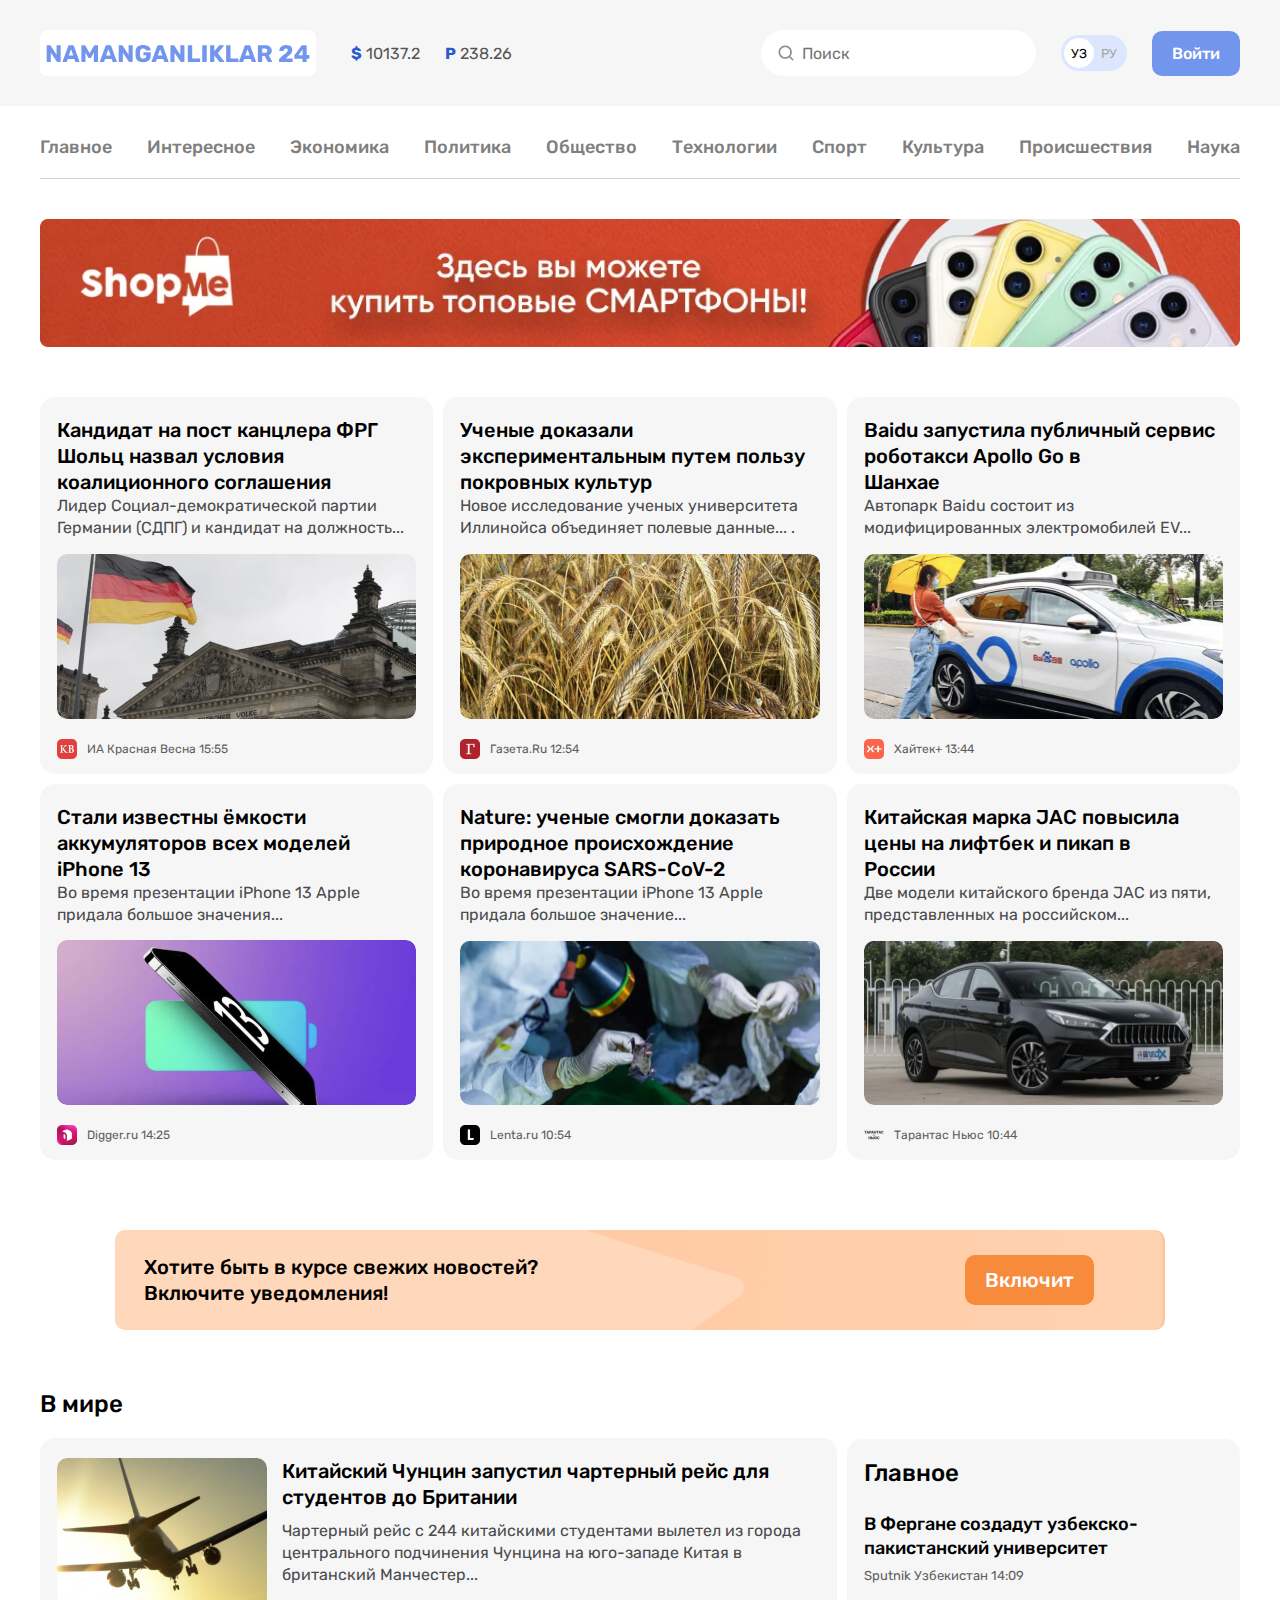
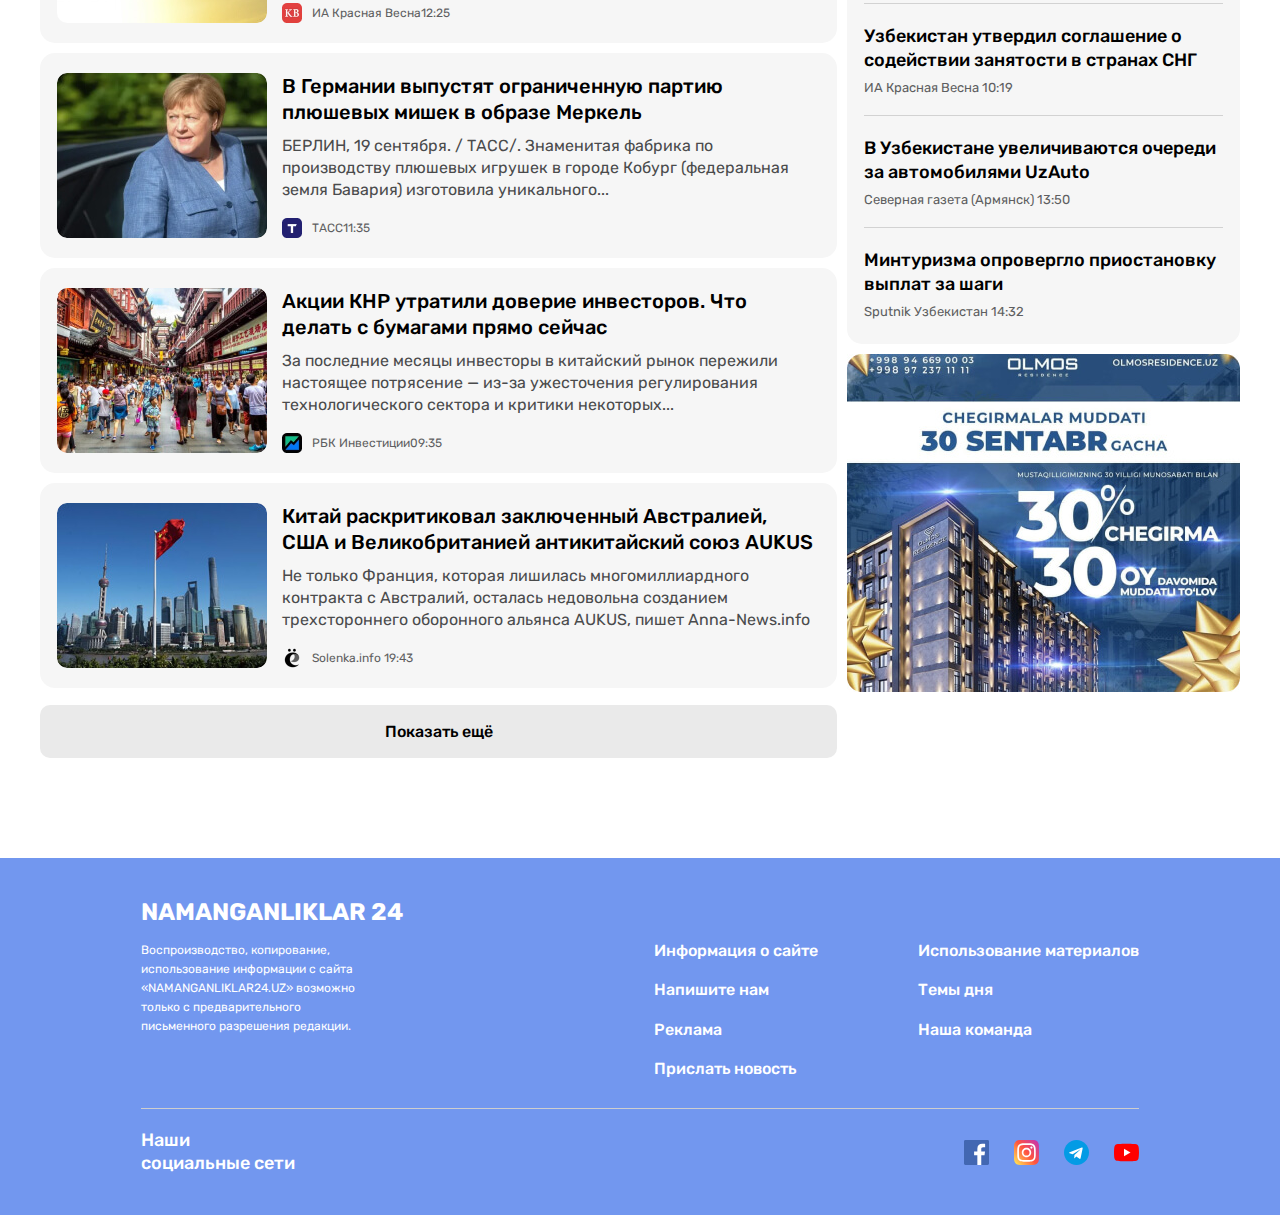
<file: index.html>
<!DOCTYPE html>
<html lang="ru">

<head>
  <meta charset="UTF-8">
  <meta http-equiv="X-UA-Compatible" content="IE=edge">
  <meta name="viewport" content="width=device-width, initial-scale=1.0">
  <title>N24</title>

  <!-- STYLES -->
  <link rel="stylesheet" href="css/normalize.css">
  <link rel="stylesheet" href="css/style.css">
</head>

<body>

  <!-- SITE-HEADER -->
  <header class="header">
    <div class="header__container container">
      <!-- SITE-LOGO -->
      <a class="header__logo logo" href="#">
        <img class="logo__img" src="img/header-logo.svg" alt="site logo" width="264" height="28">
      </a>

      <!-- CURRENT EXCHANGE RATE -->
      <div class="header__exchange exchange">
        <span class="exchange__dollor exchange__value"><b class="exchange__value-icon">$</b> 10137.2</span>
        <span class="exchange__rubl exchange__value"><b class="exchange__value-icon">P</b> 238.26</span>
      </div>

      <!-- SITE-SEARCH -->
      <div class="header__search">
        <input class="header__search-input" type="search" placeholder="Поиск" aria-label="site search">
      </div>

      <!-- SITE-LANGUAGE-TOGLER -->
      <div class="language-togler">
        <div class="language-togler__value language-togler__uz">УЗ</div>
        <div class="language-togler__value language-togler__ru">РУ</div>
      </div>

      <!-- SITE-LOGIN -->
      <a class="button" href="contact.html">Войти</a>
    </div>
  </header>

  <main class="main-content">
    <!-- SITENAV -->
    <div class="sitenav-container container">
      <nav class="sitenav">
        <ul class="sitenav__list">
          <li class="sitenav__item"><a href="list.html" class="sitenav__link">Главное</a></li>
          <li class="sitenav__item"><a href="list.html" class="sitenav__link">Интересное</a></li>
          <li class="sitenav__item"><a href="list.html" class="sitenav__link">Экономика</a></li>
          <li class="sitenav__item"><a href="list.html" class="sitenav__link">Политика</a></li>
          <li class="sitenav__item"><a href="list.html" class="sitenav__link">Общество</a></li>
          <li class="sitenav__item"><a href="list.html" class="sitenav__link">Технологии</a></li>
          <li class="sitenav__item"><a href="list.html" class="sitenav__link">Спорт</a></li>
          <li class="sitenav__item"><a href="list.html" class="sitenav__link">Культура</a></li>
          <li class="sitenav__item"><a href="list.html" class="sitenav__link">Происшествия</a></li>
          <li class="sitenav__item"><a href="#" class="sitenav__link">Наука</a></li>
        </ul>
      </nav>
    </div>

    <!-- ADVERTISING -->
    <div class="advertising-container container">
      <a class="advertising__link" href="https://uzum.uz" target="_blank">
        <img class="advertising__img" src="img/advertising-img.jpg" alt="reklama banneri" width="1200" height="128"
          srcset="img/advertising-img.jpg 1x, img/advertising-img@2x.jpg 2x">
      </a>
    </div>

    <!-- LOCAL-NEWS -->
    <div class="local-news">
      <div class="local-news__container container">
        <ul class="local-news__list">
          <li class="local-news__item">
            <a class="local-news__heading" href="#">Кандидат на пост канцлера ФРГ Шольц назвал условия коалиционного
              соглашения</a>
            <p class="local-news__text">Лидер Социал-демократической партии Германии (СДПГ) и кандидат на должность...
            </p>
            <img class="local-news__img" src="img/krasnaya-vesna.jpg" alt="Krasnaya vesna" width="360" height="165"
              srcset="img/krasnaya-vesna.jpg 1x, img/krasnaya-vesna@2x.jpg 2x">
            <footer class="local-news__footer">
              <img class="local-news__footer-img" src="img/krasnaya-vesna-icon.png" alt="" width="20" height="20"
                srcset="img/krasnaya-vesna-icon.png 1x, img/krasnaya-vesna-icon@2x.png 2x">
              <span class="local-news__footer-text">ИА Красная Весна <time
                  datetime="2023-10-9 15:15">15:55</time></span>
            </footer>
          </li>
          <li class="local-news__item">
            <a class="local-news__heading" href="#">Ученые доказали экспериментальным путем пользу покровных культур</a>
            <p class="local-news__text">Новое исследование ученых университета Иллинойса объединяет полевые данные... .
            </p>
            <img class="local-news__img" src="img/gazeta-ru.jpg" alt="gazeta ru" width="360" height="165"
              srcset="img/gazeta-ru.jpg 1x, img/gazeta-ru@2x.jpg 2x">
            <footer class="local-news__footer">
              <img class="local-news__footer-img" src="img/gazeta-ru-icon.png" alt="" width="20" height="20"
                srcset="img/gazeta-ru-icon.png 1x, img/gazeta-ru-icon@2x.png 2x">
              <span class="local-news__footer-text">Газета.Ru <time datetime="2023-10-9 12:54">12:54</time></span>
            </footer>
          </li>
          <li class="local-news__item">
            <a class="local-news__heading" href="#">Baidu запустила публичный сервис роботакси Apollo Go в <br>
              Шанхае</a>
            <p class="local-news__text">Автопарк Baidu состоит из модифицированных электромобилей EV... </p>
            <img class="local-news__img" src="img/xaytek.jpg" alt="Xaytek" width="360" height="165"
              srcset="img/xaytek.jpg 1x, img/xaytek@2x.jpg 2x">
            <footer class="local-news__footer">
              <img class="local-news__footer-img" src="img/xaytek-icon.png" alt="" width="20" height="20"
                srcset="img/xaytek-icon.png 1x, img/xaytek-icon@2x.png 2x">
              <span class="local-news__footer-text">Хайтек+ <time datetime="2023-10-9 13:44">13:44</time></span>
            </footer>
          </li>
          <li class="local-news__item">
            <a class="local-news__heading" href="#">Стали известны ёмкости аккумуляторов всех моделей iPhone 13</a>
            <p class="local-news__text">Во время презентации iPhone 13 Apple придала большое значения...</p>
            <img class="local-news__img" src="img/digger.jpg" alt="Digger" width="360" height="165"
              srcset="img/digger.jpg 1x, img/digger@2x.jpg 2x">
            <footer class="local-news__footer">
              <img class="local-news__footer-img" src="img/digger-icon.png" alt="" width="20" height="20"
                srcset="img/digger-icon.png 1x, img/digger-icon@2x.png 2x">
              <span class="local-news__footer-text">Digger.ru <time datetime="2023-10-9 14:25">14:25</time></span>
            </footer>
          </li>
          <li class="local-news__item">
            <a class="local-news__heading" href="#">Nature: ученые смогли доказать природное происхождение коронавируса
              SARS-CoV-2</a>
            <p class="local-news__text">Во время презентации iPhone 13 Apple придала большое значение...</p>
            <img class="local-news__img" src="img/lenta.jpg" alt="Lenta" width="360" height="165"
              srcset="img/lenta.jpg 1x, img/lenta@2x.jpg 2x">
            <footer class="local-news__footer">
              <img class="local-news__footer-img" src="img/lenta-icon.png" alt="" width="20" height="20"
                srcset="img/lenta-icon.png 1x, img/lenta-icon@2x.png 2x">
              <span class="local-news__footer-text">Lenta.ru <time datetime="2023-10-9 10:54">10:54</time></span>
            </footer>
          </li>
          <li class="local-news__item">
            <a class="local-news__heading" href="#">Китайская марка JAC повысила цены на лифтбек и пикап в <br>
              России</a>
            <p class="local-news__text">Две модели китайского бренда JAC из пяти, представленных на российском...</p>
            <img class="local-news__img" src="img/tarantas-news.jpg" alt="Tarantas news" width="360" height="165"
              srcset="img/tarantas-news.jpg 1x, img/tarantas-news@2x.jpg 2x">
            <footer class="local-news__footer">
              <img class="local-news__footer-img" src="img/tarantas-news-icon.png" alt="" width="20" height="20"
                srcset="img/tarantas-news-icon.png 1x, img/tarantas-news-icon@2x.png 2x">
              <span class="local-news__footer-text">Тарантас Ньюс <time datetime="2023-10-9  10:44">10:44</time></span>
            </footer>
          </li>
        </ul>
      </div>
    </div>

    <!-- NOTIFICATION -->
    <section class="notifocation">
      <div class="notification__inner">
        <h2 class="notification__heading">Хотите быть в курсе свежих новостей? Включите уведомления!
        </h2>
        <button class="button button--orange js-modal-open" href="#">Включит</button>
      </div>
    </section>

    <!-- GLOBAL-NEWS -->
    <section class="global-news">
      <div class="global-news__container container">
        <div class="global-news-left">
          <h2 class="global-news__heading">В мире</h2>
          <div class="main-news">
            <ul class="main-news__list">
              <li class="main-news__item">
                <img class="main-news__item-img" src="img/airplane.jpg" alt="airplane" width="210" height="165"
                  srcset="img/airplane.jpg 1x, img/airplane@2x.jpg 2x">
                <div class="main-news__item-inner">
                  <h3 class="main-news__heading">Китайский Чунцин запустил чартерный рейс для студентов до Британии</h3>
                  <p class="main-news__text">Чартерный рейс с 244 китайскими студентами вылетел из города центрального
                    подчинения Чунцина на юго-западе Китая в британский Манчестер...</p>
                  <footer class="main-news__item-footer">
                    <img class="main-news__footer-img" src="img/krasnaya-vesna-icon.png" alt="" width="20" height="20"
                      srcset="img/krasnaya-vesna-icon.png 1x, img/krasnaya-vesna-icon@2x.png 2x">
                    <span class="main-news__footer-text">ИА Красная Весна<time
                        datetime="2023-10-9 12:25">12:25</time></span>
                  </footer>
                </div>
              </li>
              <li class="main-news__item">
                <img class="main-news__item-img" src="img/woman.jpg" alt="woman" width="210" height="165"
                  srcset="img/woman.jpg 1x, img/woman@2x.jpg 2x">
                <div class="main-news__item-inner">
                  <h3 class="main-news__heading">В Германии выпустят ограниченную партию плюшевых мишек в образе Меркель
                  </h3>
                  <p class="main-news__text">БЕРЛИН, 19 сентября. / ТАСС/. Знаменитая фабрика по производству плюшевых
                    игрушек в городе Кобург (федеральная земля Бавария) изготовила уникального...</p>
                  <footer class="main-news__item-footer">
                    <img class="main-news__footer-img" src="img/woman-icon.png" alt="" width="20" height="20"
                      srcset="img/woman-icon.png 1x, img/woman-icon@2x.png 2x">
                    <span class="main-news__footer-text">ТАСС<time datetime="2023-10-9 11:35">11:35</time></span>
                  </footer>
                </div>
              </li>
              <li class="main-news__item">
                <img class="main-news__item-img" src="img/people.jpg" alt="people" width="210" height="165"
                  srcset="img/people.jpg 1x, img/people@2x.jpg 2x">
                <div class="main-news__item-inner">
                  <h3 class="main-news__heading">Акции КНР утратили доверие инвесторов. Что делать с бумагами прямо
                    сейчас</h3>
                  <p class="main-news__text">За последние месяцы инвесторы в китайский рынок пережили настоящее
                    потрясение — из-за ужесточения регулирования технологического сектора и критики некоторых...</p>
                  <footer class="main-news__item-footer">
                    <img class="main-news__footer-img" src="img/people-icon.png" alt="" width="20" height="20"
                      srcset="img/people-icon.png 1x, img/people-icon@2x.png 2x">
                    <span class="main-news__footer-text">РБК Инвестиции<time
                        datetime="2023-10-9 09:35">09:35</time></span>
                  </footer>
                </div>
              </li>
              <li class="main-news__item">
                <img class="main-news__item-img" src="img/flag.jpg" alt="flag" width="210" height="165"
                  srcset="img/flag.jpg 1x, img/flag@2x.jpg 2x">
                <div class="main-news__item-inner">
                  <h3 class="main-news__heading">Китай раскритиковал заключенный Австралией, США и Великобританией
                    антикитайский союз AUKUS</h3>
                  <p class="main-news__text">Не только Франция, которая лишилась многомиллиардного контракта с
                    Австралий, осталась недовольна созданием трехстороннего оборонного альянса AUKUS, пишет
                    Anna-News.info</p>
                  <footer class="main-news__item-footer">
                    <img class="main-news__footer-img" src="img/flag-icon.png" alt="" width="20" height="20"
                      srcset="img/flag-icon.png 1x, img/flag-icon@2x.png 2x">
                    <span class="main-news__footer-text">Solenka.info <time
                        datetime="2023-10-9 19:43">19:43</time></span>
                  </footer>
                </div>
              </li>
            </ul>
          </div>
          <button class="global-news__button" type="button">Показать ещё</button>
        </div>

        <div class="global-news__right">
          <div class="country-news">
            <div class="country-news__inner">
              <h3 class="country-news__heading">Главное</h3>
              <ul class="country-news__list">
                <li class="country-news__item">
                  <h4 class="country-news__title">В Фергане создадут узбекско-пакистанский университет</h4>
                  <p class="country-news__description">Sputnik Узбекистан 14:09</p>
                </li>
                <li class="country-news__item">
                  <h4 class="country-news__title">Узбекистан утвердил соглашение о содействии занятости в странах СНГ
                  </h4>
                  <p class="country-news__description">ИА Красная Весна 10:19</p>
                </li>
                <li class="country-news__item">
                  <h4 class="country-news__title">В Узбекистане увеличиваются очереди за автомобилями UzAuto</h4>
                  <p class="country-news__description">Северная газета (Армянск) 13:50</p>
                </li>
                <li class="country-news__item">
                  <h4 class="country-news__title">Минтуризма опровергло приостановку выплат за шаги</h4>
                  <p class="country-news__description">Sputnik Узбекистан 14:32</p>
                </li>
              </ul>
            </div>
            <img class="country-news__img" src="img/country-news-img.jpg" alt="Advertising" width="393" height="338"
              srcset="img/country-news-img.jpg 1x, img/country-news-img@2x.jpg 2x">
          </div>
        </div>
      </div>
    </section>
  </main>

  <!-- SITE-FOOTER -->
  <footer class="footer">
    <div class="footer__container">
      <div class="footer__main">
        <div class="footer__info">
          <a class="footer__logo" href="index.html">NAMANGANLIKLAR 24</a>
          <p class="footer__text">Воспроизводство, копирование, использование информации с сайта «NAMANGANLIKLAR24.UZ»
            возможно только с предварительного письменного разрешения редакции.
          </p>
        </div>
        <ul class="footer__list">
          <li class="footer__item"><a href="index.html" class="footer__list-link">Информация о сайте</a></li>
          <li class="footer__item"><a href="index.html" class="footer__list-link">Напишите нам</a></li>
          <li class="footer__item"><a href="index.html" class="footer__list-link">Реклама</a></li>
          <li class="footer__item"><a href="index.html" class="footer__list-link">Прислать новость</a></li>
        </ul>
        <ul class="footer__list">
          <li class="footer__item"><a href="index.html" class="footer__list-link">Использование материалов</a></li>
          <li class="footer__item"><a href="index.html" class="footer__list-link">Темы дня</a></li>
          <li class="footer__item"><a href="index.html" class="footer__list-link">Наша команда</a></li>
        </ul>
      </div>
      <div class="footer__bottom">
        <h3 class="footer__title">Наши <br> социальные сети</h3>
        <ul class="socials">
          <li class="socials__item"><a href="https://facebook.com" class="socials__link" target="_blank"><img
                class="socials__img" src="img/free-icon-facebook-1384053 1.svg" alt="facebook img" width="25"
                height="25"></a></li>
          <li class="socials__item"><a href="https://instagram.com" class="socials__link" target="_blank"><img
                class="socials__img" src="img/free-icon-instagram-2111463 1.svg" alt="instagram img" width="25"
                height="25"></a></li>
          <li class="socials__item"><a href="https://t.me" class="socials__link" target="_blank"><img
                class="socials__img" src="img/free-icon-telegram-2111646 1.svg" alt="telegram img" width="25"
                height="25"></a></li>
          <li class="socials__item"><a href="https://yotube.com" class="socials__link" target="_blank"><img
                class="socials__img" src="img/free-icon-youtube-1384060 1.svg" alt="youtube img" width="25"
                height="25"></a></li>
        </ul>
      </div>
    </div>
  </footer>


  <!-- MODAL -->
  <div class="modal">
    <div class="modal__inner">
      <h2 class="modal__heading">Хотите быть в курсе свежих новостей?  Включите уведомления!
      </h2>
      <button class="button button--large" type="button">Включит </button>
      <img class="modal__close js-modal-close" src="img/close.svg" alt="close button" width="24" height="24">
    </div>
  </div>

  <script src="js/main.js"></script>
</body>

</html>
</file>
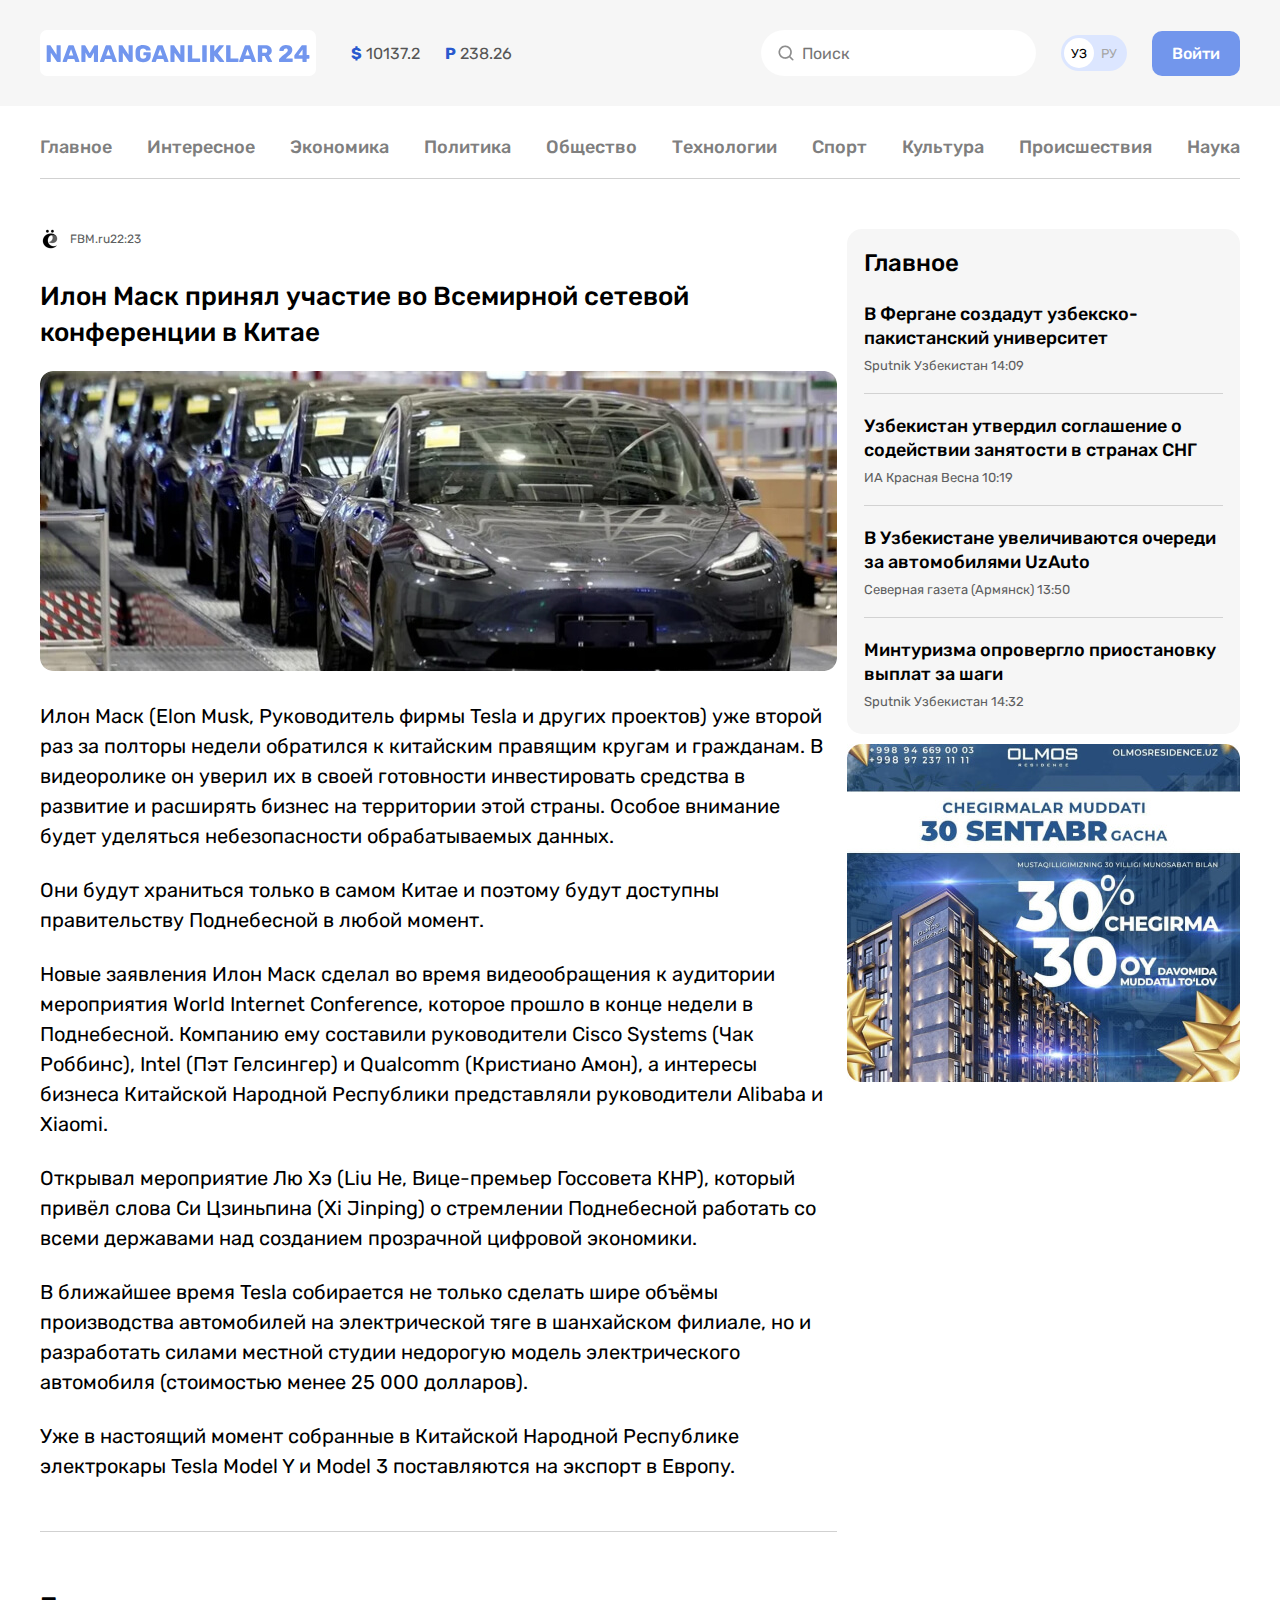
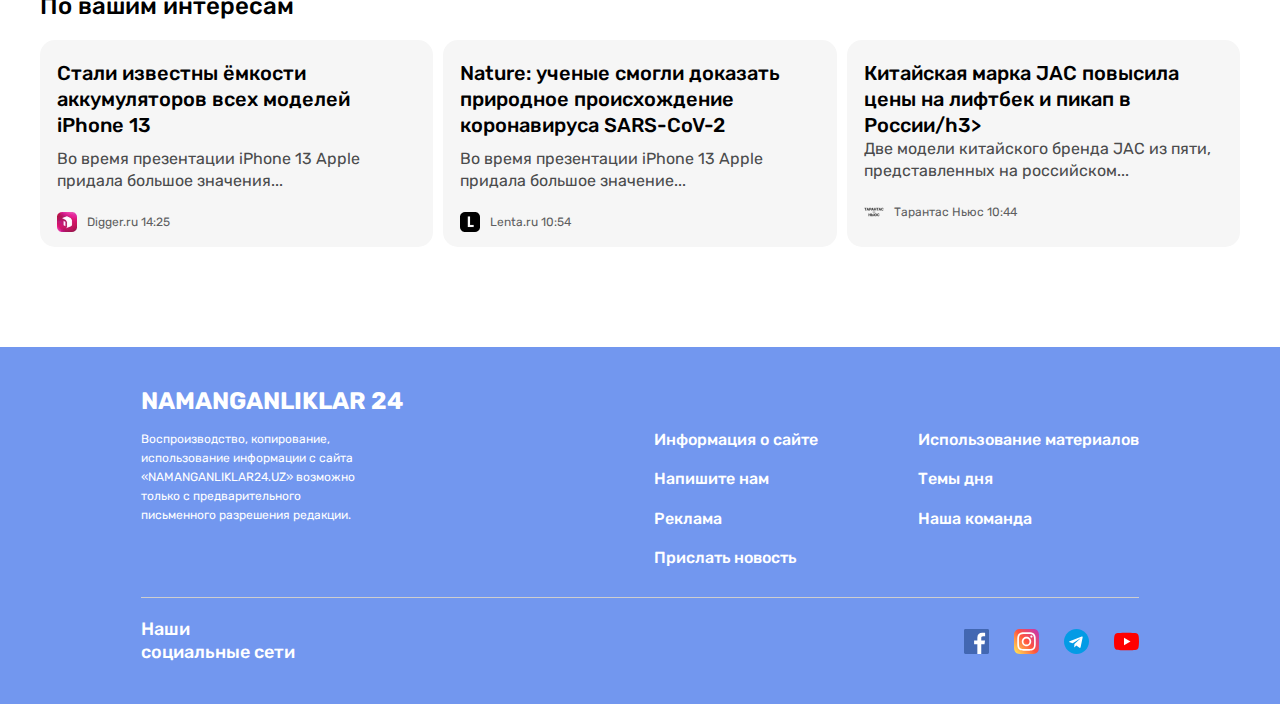
<file: article.html>
<!DOCTYPE html>
<html lang="ru">

<head>
  <meta charset="UTF-8">
  <meta http-equiv="X-UA-Compatible" content="IE=edge">
  <meta name="viewport" content="width=device-width, initial-scale=1.0">
  <title>LIST</title>

  <!-- STYLES -->
  <link rel="stylesheet" href="css/normalize.css">
  <link rel="stylesheet" href="css/style.css">
</head>

<body>

  <!-- SITE-HEADER -->
  <header class="header">
    <div class="header__container container">
      <!-- SITE-LOGO -->
      <a class="header__logo logo" href="index.html">
        <img class="logo__img" src="img/header-logo.svg" alt="site logo" width="264" height="28">
      </a>

      <!-- CURRENT EXCHANGE RATE -->
      <div class="header__exchange exchange">
        <span class="exchange__dollor exchange__value"><b class="exchange__value-icon">$</b> 10137.2</span>
        <span class="exchange__rubl exchange__value"><b class="exchange__value-icon">P</b> 238.26</span>
      </div>

      <!-- SITE-SEARCH -->
      <div class="header__search">
        <input class="header__search-input" type="search" placeholder="Поиск" aria-label="site search">
      </div>

      <!-- SITE-LANGUAGE-TOGLER -->
      <div class="language-togler">
        <div class="language-togler__value language-togler__uz">УЗ</div>
        <div class="language-togler__value language-togler__ru">РУ</div>
      </div>

      <!-- SITE-LOGIN -->
      <a class="button" href="#">Войти</a>
    </div>
  </header>

  <main class="main-content">
    <!-- SITENAV -->
    <div class="sitenav-container container">
      <nav class="sitenav">
        <ul class="sitenav__list">
          <li class="sitenav__item"><a href="#" class="sitenav__link">Главное</a></li>
          <li class="sitenav__item"><a href="#" class="sitenav__link">Интересное</a></li>
          <li class="sitenav__item"><a href="#" class="sitenav__link">Экономика</a></li>
          <li class="sitenav__item"><a href="#" class="sitenav__link">Политика</a></li>
          <li class="sitenav__item"><a href="#" class="sitenav__link">Общество</a></li>
          <li class="sitenav__item"><a href="#" class="sitenav__link">Технологии</a></li>
          <li class="sitenav__item"><a href="#" class="sitenav__link">Спорт</a></li>
          <li class="sitenav__item"><a href="#" class="sitenav__link">Культура</a></li>
          <li class="sitenav__item"><a href="#" class="sitenav__link">Происшествия</a></li>
          <li class="sitenav__item"><a href="#" class="sitenav__link">Наука</a></li>
        </ul>
      </nav>
    </div>

    <!-- NEWS-INNER -->
    <section class="news-inner">
      <div class="news-inner__container container">
        <div class="news-inner__main">
          <footer class="main-news__item-footer news-inner__footer">
            <img class="local-news__footer-img" src="img/flag-icon.png" alt="" width="20" height="20"
              srcset="img/flag-icon.png 1x, img/flag-icon@2x.png 2x">
            <span class="local-news__footer-text">FBM.ru<time datetime="2023-10-9 22:23">22:23</time></span>
          </footer>
          <h2 class="news-inner__heading">Илон Маск принял участие во Всемирной сетевой конференции в Китае</h2>
          <img class="news-inner__img" src="img/cars-in-factory-article-page.jpg" alt="cars in factory" width="797"
            height="300" srcset="img/cars-in-factory-article-page.jpg 1x, img/cars-in-factory-article-page@2x.jpg 2x">
          <p class="news-inner__text">Илон Маск (Elon Musk, Руководитель фирмы Tesla и других проектов) уже второй раз
            за полторы недели обратился к китайским правящим кругам и гражданам. В видеоролике он уверил их в своей
            готовности инвестировать средства в развитие и расширять бизнес на территории этой страны. Особое внимание
            будет уделяться небезопасности обрабатываемых данных. </p>
          <p class="news-inner__text">Они будут храниться только в самом Китае и поэтому будут доступны правительству
            Поднебесной в любой момент.</p>
          <p class="news-inner__text">Новые заявления Илон Маск сделал во время видеообращения к аудитории мероприятия
            World Internet Conference, которое прошло в конце недели в Поднебесной. Компанию ему составили руководители
            Cisco Systems (Чак Роббинс), Intel (Пэт Гелсингер) и Qualcomm (Кристиано Амон), а интересы бизнеса Китайской
            Народной Республики представляли руководители Alibaba и Xiaomi. </p>
          <p class="news-inner__text">Открывал мероприятие Лю Хэ (Liu He, Вице-премьер Госсовета КНР), который привёл
            слова Си Цзиньпина (Xi Jinping) о стремлении Поднебесной работать со всеми державами над созданием
            прозрачной цифровой экономики.</p>
          <p class="news-inner__text">В ближайшее время Tesla собирается не только сделать шире объёмы производства
            автомобилей на электрической тяге в шанхайском филиале, но и разработать силами местной студии недорогую
            модель электрического автомобиля (стоимостью менее 25 000 долларов).</p>
          <p class="news-inner__text"> Уже в настоящий момент собранные в Китайской Народной Республике электрокары
            Tesla Model Y и Model 3 поставляются на экспорт в Европу.</p>
        </div>
        <div class="country-news">
          <div class="country-news__inner">
            <h3 class="country-news__heading">Главное</h3>
            <ul class="country-news__list">
              <li class="country-news__item">
                <h4 class="country-news__title">В Фергане создадут узбекско-пакистанский университет</h4>
                <p class="country-news__description">Sputnik Узбекистан 14:09</p>
              </li>
              <li class="country-news__item">
                <h4 class="country-news__title">Узбекистан утвердил соглашение о содействии занятости в странах СНГ
                </h4>
                <p class="country-news__description">ИА Красная Весна 10:19</p>
              </li>
              <li class="country-news__item">
                <h4 class="country-news__title">В Узбекистане увеличиваются очереди за автомобилями UzAuto</h4>
                <p class="country-news__description">Северная газета (Армянск) 13:50</p>
              </li>
              <li class="country-news__item">
                <h4 class="country-news__title">Минтуризма опровергло приостановку выплат за шаги</h4>
                <p class="country-news__description">Sputnik Узбекистан 14:32</p>
              </li>
            </ul>
          </div>
          <img class="country-news__img" src="img/country-news-img.jpg" alt="Advertising" width="393" height="338"
            srcset="img/country-news-img.jpg 1x, img/country-news-img@2x.jpg 2x">
        </div>
      </div>
    </section>

    <!-- ADDITIONAL -->
    <section class="additional">
      <div class="additional__container container">
        <h2 class="addetional__heaidng">По вашим интересам</h2>
        <ul class="addetional__list">
          <li class="addetional__item">
            <h3 class="addetioanl__title">Стали известны ёмкости аккумуляторов всех моделей iPhone 13</h3>
            <p class="addetional__description">Во время презентации iPhone 13 Apple придала большое значения...</p>
            <footer class="local-news__footer">
              <img class="local-news__footer-img" src="img/digger-icon.png" alt="" width="20" height="20"
                srcset="img/digger-icon.png 1x, img/digger-icon@2x.png 2x">
              <span class="local-news__footer-text">Digger.ru <time datetime="2023-10-9 14:25">14:25</time></span>
            </footer>
          </li>
          <li class="addetional__item">
            <h3 class="addetioanl__title">Nature: ученые смогли доказать природное происхождение коронавируса SARS-CoV-2</h3>
            <p class="addetional__description">Во время презентации iPhone 13 Apple придала большое значение...</p>
            <footer class="local-news__footer">
              <img class="local-news__footer-img" src="img/lenta-icon.png" alt="" width="20" height="20"
                srcset="img/lenta-icon.png 1x, img/lenta-icon@2x.png 2x">
              <span class="local-news__footer-text">Lenta.ru <time datetime="2023-10-9 10:54">10:54</time></span>
            </footer>
          </li>
          <li class="addetional__item">
            <h3 class="addetioanl__title">Китайская марка JAC повысила цены на лифтбек и пикап в России/h3>
            <p class="addetional__description">Две модели китайского бренда JAC из пяти, представленных на российском...</p>
            <footer class="local-news__footer">
              <img class="local-news__footer-img" src="img/tarantas-news-icon.png" alt="" width="20" height="20"
                srcset="img/tarantas-news-icon.png 1x, img/tarantas-news-icon@2x.png 2x">
              <span class="local-news__footer-text">Тарантас Ньюс <time datetime="2023-10-9  10:44">10:44</time></span>
            </footer>
          </li>
        </ul>
      </div>
    </section>

  </main>

  <!-- SITE-FOOTER -->
  <footer class="footer">
    <div class="footer__container">
      <div class="footer__main">
        <div class="footer__info">
          <a class="footer__logo" href="index.html">NAMANGANLIKLAR 24</a>
          <p class="footer__text">Воспроизводство, копирование, использование информации с сайта «NAMANGANLIKLAR24.UZ»
            возможно только с предварительного письменного разрешения редакции.
          </p>
        </div>
        <ul class="footer__list">
          <li class="footer__item"><a href="index.html" class="footer__list-link">Информация о сайте</a></li>
          <li class="footer__item"><a href="index.html" class="footer__list-link">Напишите нам</a></li>
          <li class="footer__item"><a href="index.html" class="footer__list-link">Реклама</a></li>
          <li class="footer__item"><a href="index.html" class="footer__list-link">Прислать новость</a></li>
        </ul>
        <ul class="footer__list">
          <li class="footer__item"><a href="index.html" class="footer__list-link">Использование материалов</a></li>
          <li class="footer__item"><a href="index.html" class="footer__list-link">Темы дня</a></li>
          <li class="footer__item"><a href="index.html" class="footer__list-link">Наша команда</a></li>
        </ul>
      </div>
      <div class="footer__bottom">
        <h3 class="footer__title">Наши <br> социальные сети</h3>
        <ul class="socials">
          <li class="socials__item"><a href="https://facebook.com" class="socials__link" target="_blank"><img
                class="socials__img" src="img/free-icon-facebook-1384053 1.svg" alt="facebook img" width="25"
                height="25"></a></li>
          <li class="socials__item"><a href="https://instagram.com" class="socials__link" target="_blank"><img
                class="socials__img" src="img/free-icon-instagram-2111463 1.svg" alt="instagram img" width="25"
                height="25"></a></li>
          <li class="socials__item"><a href="https://t.me" class="socials__link" target="_blank"><img
                class="socials__img" src="img/free-icon-telegram-2111646 1.svg" alt="telegram img" width="25"
                height="25"></a></li>
          <li class="socials__item"><a href="https://yotube.com" class="socials__link" target="_blank"><img
                class="socials__img" src="img/free-icon-youtube-1384060 1.svg" alt="youtube img" width="25"
                height="25"></a></li>
        </ul>
      </div>
    </div>
  </footer>

  <script src="js/main.js"></script>
</body>

</html>
</file>
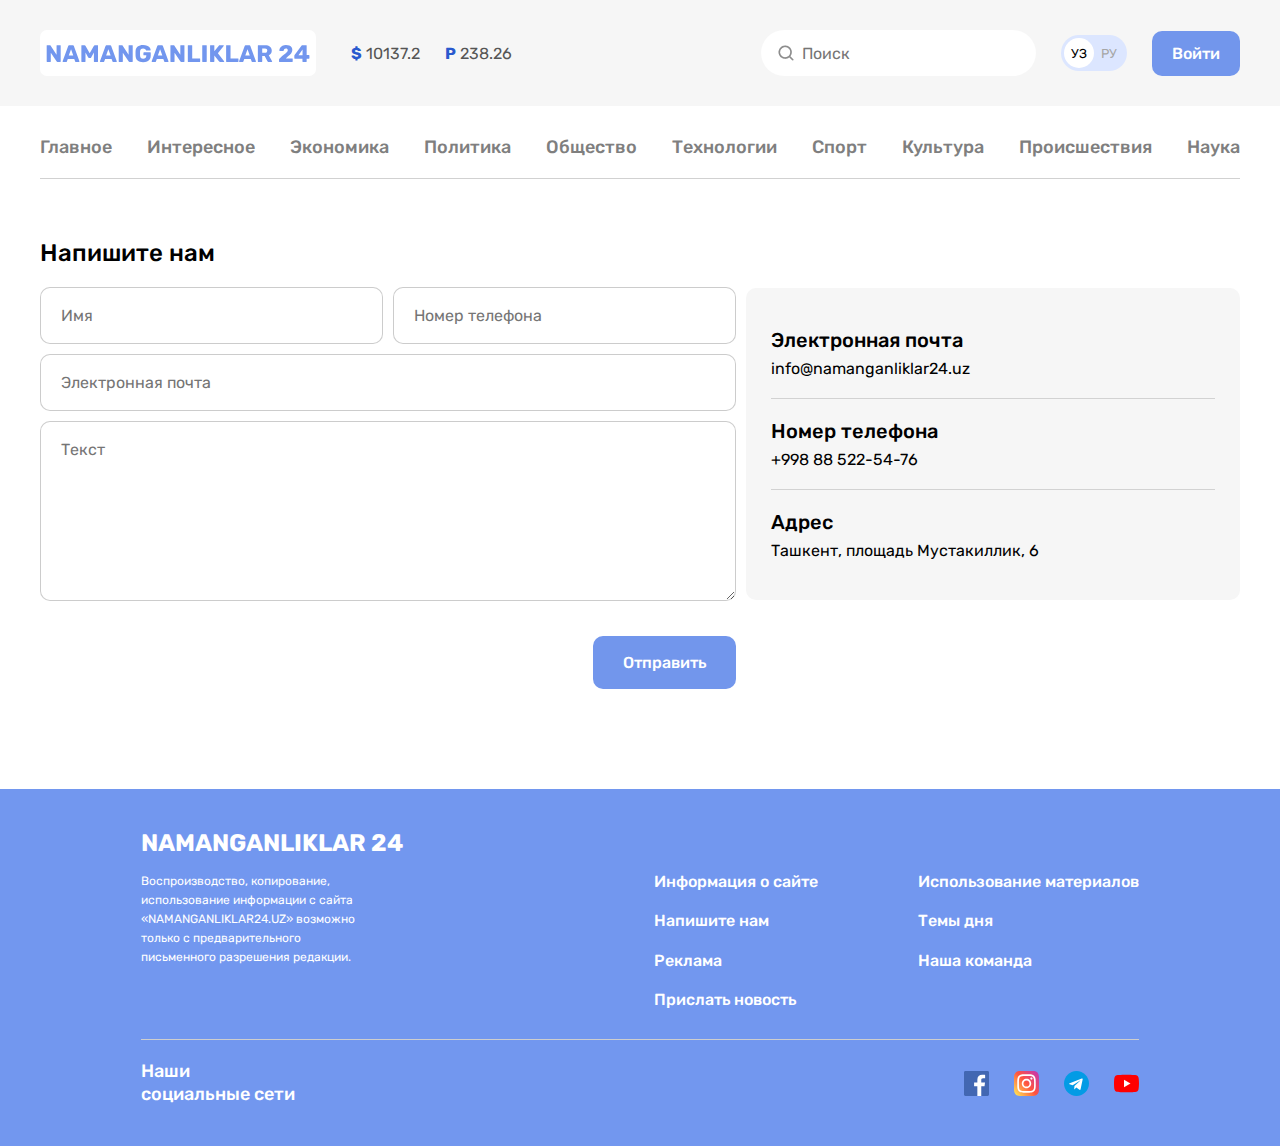
<file: contact.html>
<!DOCTYPE html>
<html lang="ru">

<head>
  <meta charset="UTF-8">
  <meta http-equiv="X-UA-Compatible" content="IE=edge">
  <meta name="viewport" content="width=device-width, initial-scale=1.0">
  <title>CONTACT</title>

  <!-- STYLES -->
  <link rel="stylesheet" href="css/normalize.css">
  <link rel="stylesheet" href="css/style.css">
</head>

<body>

  <!-- SITE-HEADER -->
  <header class="header">
    <div class="header__container container">
      <!-- SITE-LOGO -->
      <a class="header__logo logo" href="index.html">
        <img class="logo__img" src="img/header-logo.svg" alt="site logo" width="264" height="28">
      </a>

      <!-- CURRENT EXCHANGE RATE -->
      <div class="header__exchange exchange">
        <span class="exchange__dollor exchange__value"><b class="exchange__value-icon">$</b> 10137.2</span>
        <span class="exchange__rubl exchange__value"><b class="exchange__value-icon">P</b> 238.26</span>
      </div>

      <!-- SITE-SEARCH -->
      <div class="header__search">
        <input class="header__search-input" type="search" placeholder="Поиск" aria-label="site search">
      </div>

      <!-- SITE-LANGUAGE-TOGLER -->
      <div class="language-togler">
        <div class="language-togler__value language-togler__uz">УЗ</div>
        <div class="language-togler__value language-togler__ru">РУ</div>
      </div>

      <!-- SITE-LOGIN -->
      <a class="button" href="#">Войти</a>
    </div>
  </header>

  <main class="main-content">
    <!-- SITENAV -->
    <div class="sitenav-container container">
      <nav class="sitenav">
        <ul class="sitenav__list">
          <li class="sitenav__item"><a href="list.html" class="sitenav__link">Главное</a></li>
          <li class="sitenav__item"><a href="list.html" class="sitenav__link">Интересное</a></li>
          <li class="sitenav__item"><a href="list.html" class="sitenav__link">Экономика</a></li>
          <li class="sitenav__item"><a href="list.html" class="sitenav__link">Политика</a></li>
          <li class="sitenav__item"><a href="list.html" class="sitenav__link">Общество</a></li>
          <li class="sitenav__item"><a href="list.html" class="sitenav__link">Технологии</a></li>
          <li class="sitenav__item"><a href="list.html" class="sitenav__link">Спорт</a></li>
          <li class="sitenav__item"><a href="list.html" class="sitenav__link">Культура</a></li>
          <li class="sitenav__item"><a href="list.html" class="sitenav__link">Происшествия</a></li>
          <li class="sitenav__item"><a href="list.html" class="sitenav__link">Наука</a></li>
        </ul>
      </nav>
    </div>

    <!-- CONTACT-FORM -->
    <section class="contact-registration">
      <div class="contact-registration__container container">
        <div class="contact-registration__form">
          <h2 class="contact-registration__heading">Напишите нам</h2>
          <form class="form" action="https://htmlacademy.ru" method="GET">
            <div class="form__fields-wrapper">
              <div class="form__fields">
                <div class="form__field form__field-flex">
                  <input class="form__input" type="text" placeholder="Имя" aria-label="user name" required>
                </div>
                <div class="form__field form__field-flex">
                  <input class="form__input" type="number" placeholder="Номер телефона" aria-label="user phone number"
                    required>
                </div>
              </div>
              <div class="form__field">
                <input class="form__input" type="email" placeholder="Электронная почта" aria-label="user mail" requierd>
              </div>
              <div class="form__field">
                <textarea class="form__input form__input-textare" aria-label="user opinion" placeholder="Текст"
                  required></textarea>
              </div>
            </div>
            <button class="button form__button" type="submit">Отправить</button>
          </form>
        </div>
        <div class="contact-registration__info info">
          <ul class="info__list">
            <li class="info__item">
              <h3 class="info__title">Электронная почта</h3>
              <p class="info__description">info@namanganliklar24.uz</p>
            </li>
            <li class="info__item">
              <h3 class="info__title">Номер телефона</h3>
              <p class="info__description">+998 88 522-54-76</p>
            </li>
            <li class="info__item">
              <h3 class="info__title">Адрес</h3>
              <p class="info__description">Ташкент, площадь Мустакиллик, 6 </p>
            </li>
          </ul>
        </div>
      </div>
    </section>

  </main>

  <!-- SITE-FOOTER -->
  <footer class="footer">
    <div class="footer__container">
      <div class="footer__main">
        <div class="footer__info">
          <a class="footer__logo" href="index.html">NAMANGANLIKLAR 24</a>
          <p class="footer__text">Воспроизводство, копирование, использование информации с сайта «NAMANGANLIKLAR24.UZ»
            возможно только с предварительного письменного разрешения редакции.
          </p>
        </div>
        <ul class="footer__list">
          <li class="footer__item"><a href="index.html" class="footer__list-link">Информация о сайте</a></li>
          <li class="footer__item"><a href="index.html" class="footer__list-link">Напишите нам</a></li>
          <li class="footer__item"><a href="index.html" class="footer__list-link">Реклама</a></li>
          <li class="footer__item"><a href="index.html" class="footer__list-link">Прислать новость</a></li>
        </ul>
        <ul class="footer__list">
          <li class="footer__item"><a href="index.html" class="footer__list-link">Использование материалов</a></li>
          <li class="footer__item"><a href="index.html" class="footer__list-link">Темы дня</a></li>
          <li class="footer__item"><a href="index.html" class="footer__list-link">Наша команда</a></li>
        </ul>
      </div>
      <div class="footer__bottom">
        <h3 class="footer__title">Наши <br> социальные сети</h3>
        <ul class="socials">
          <li class="socials__item"><a href="https://facebook.com" class="socials__link" target="_blank"><img
                class="socials__img" src="img/free-icon-facebook-1384053 1.svg" alt="facebook img" width="25"
                height="25"></a></li>
          <li class="socials__item"><a href="https://instagram.com" class="socials__link" target="_blank"><img
                class="socials__img" src="img/free-icon-instagram-2111463 1.svg" alt="instagram img" width="25"
                height="25"></a></li>
          <li class="socials__item"><a href="https://t.me" class="socials__link" target="_blank"><img
                class="socials__img" src="img/free-icon-telegram-2111646 1.svg" alt="telegram img" width="25"
                height="25"></a></li>
          <li class="socials__item"><a href="https://yotube.com" class="socials__link" target="_blank"><img
                class="socials__img" src="img/free-icon-youtube-1384060 1.svg" alt="youtube img" width="25"
                height="25"></a></li>
        </ul>
      </div>
    </div>
  </footer>

  <script src="js/main.js"></script>
</body>

</html>
</file>
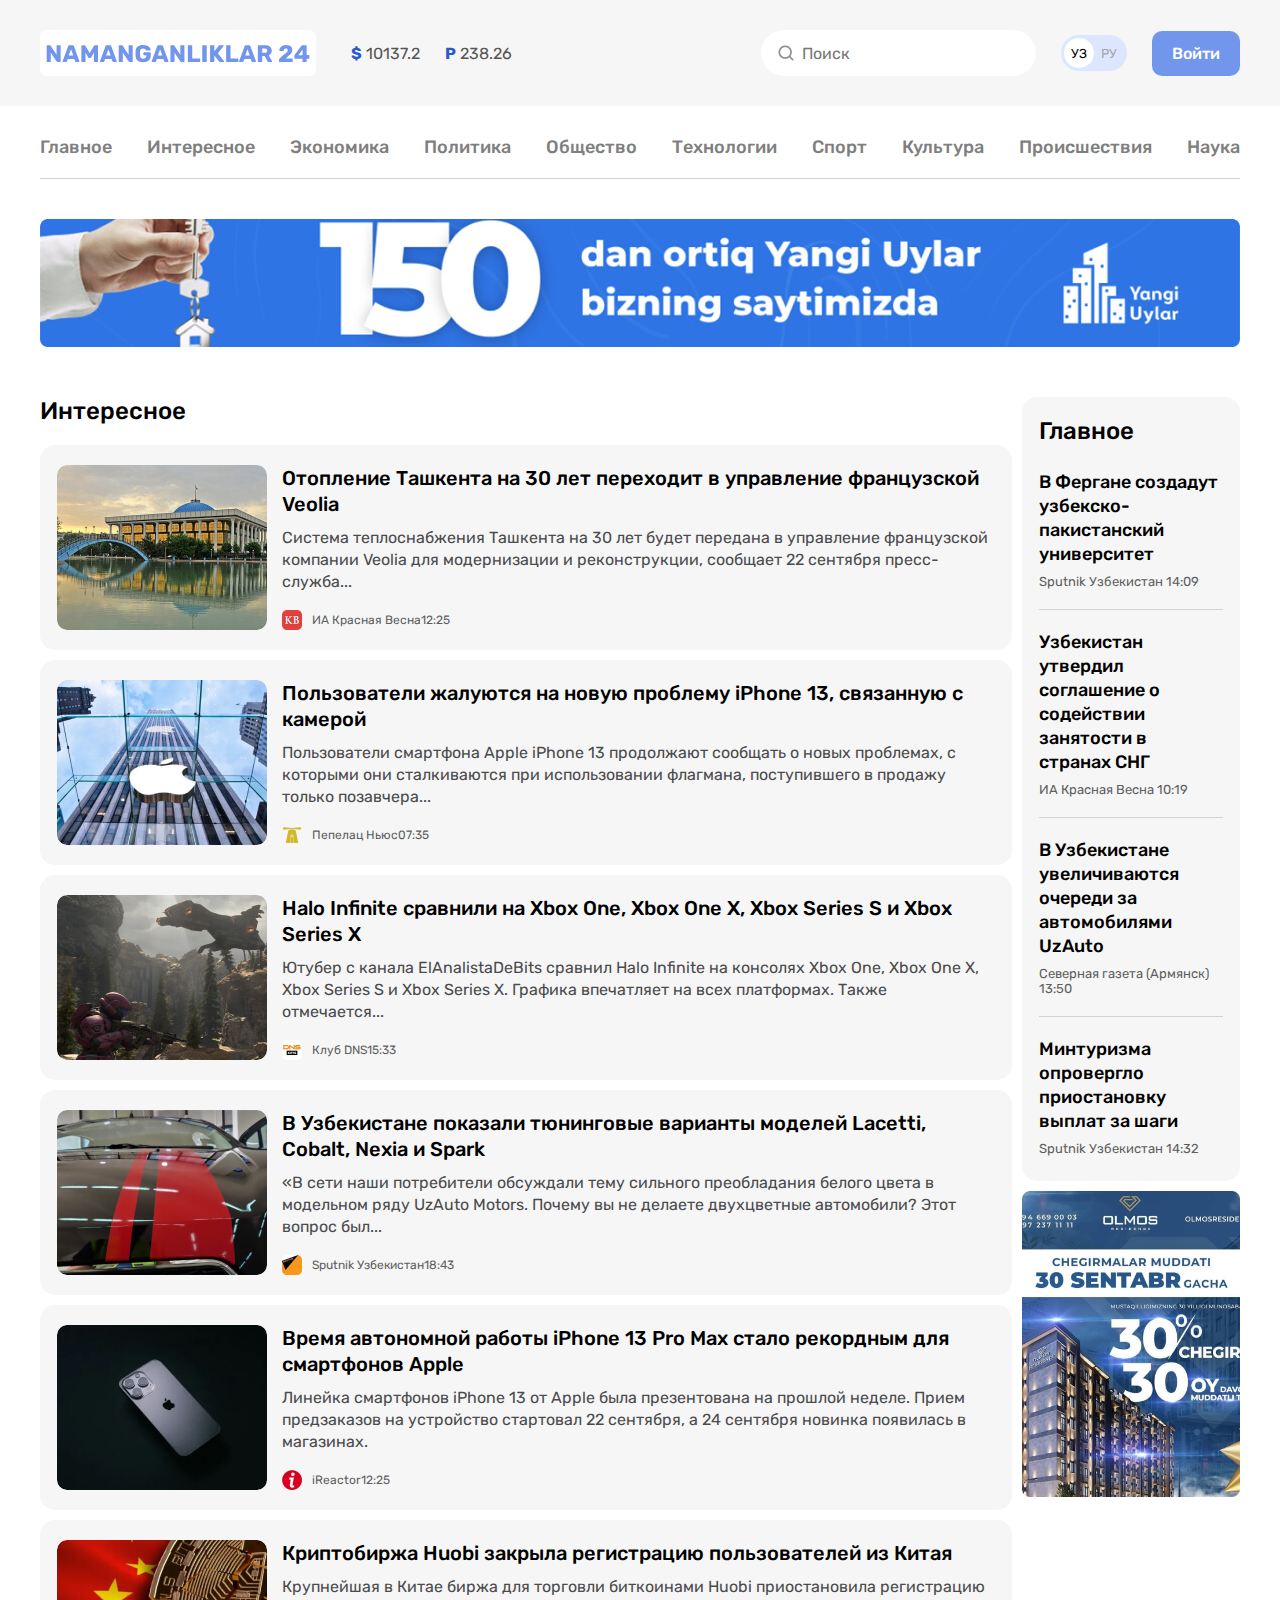
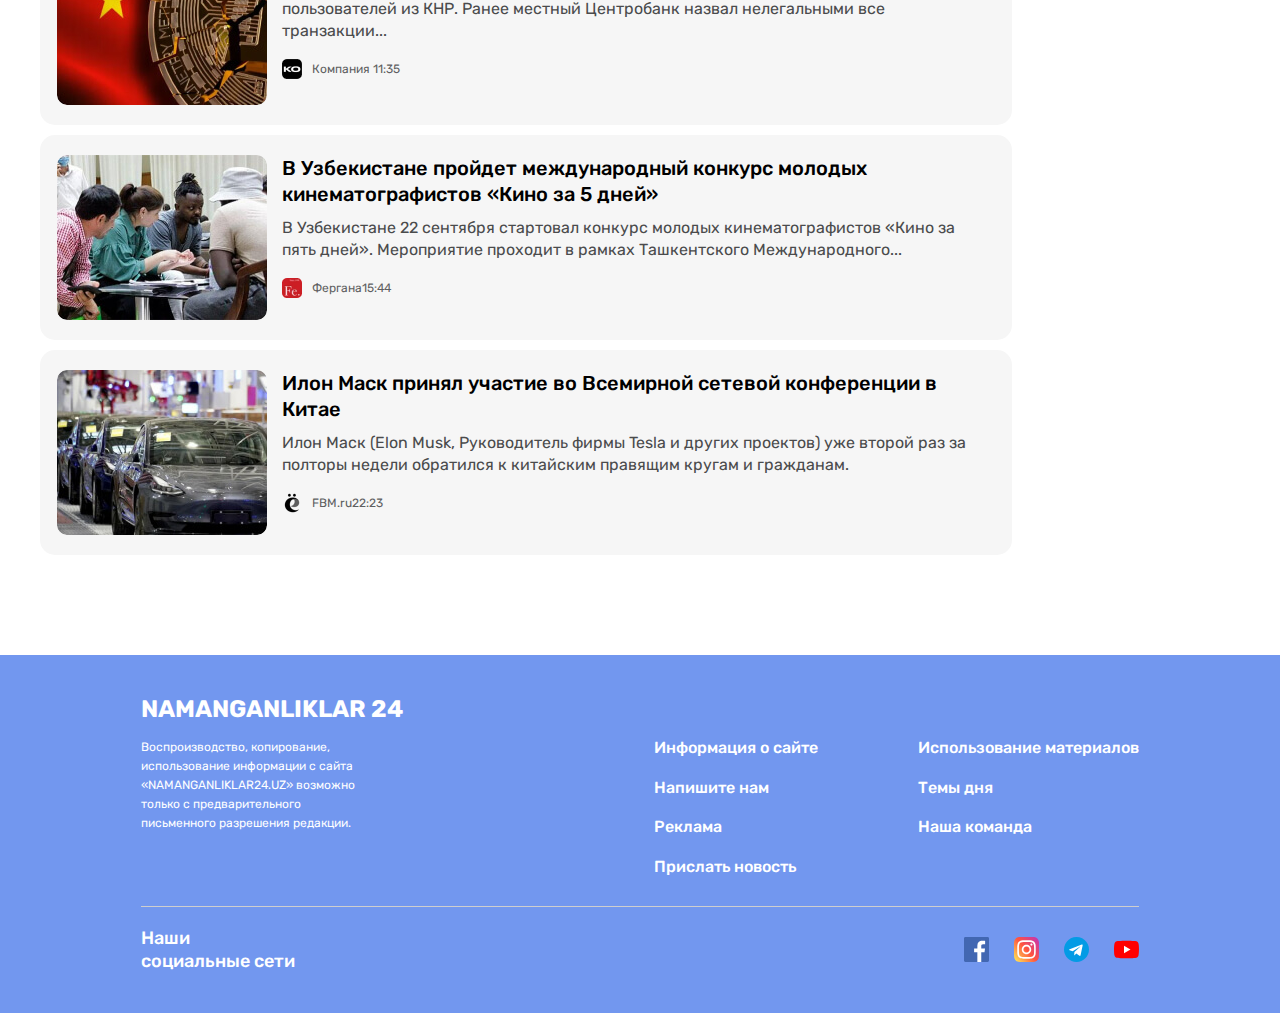
<file: list.html>
<!DOCTYPE html>
<html lang="ru">

<head>
  <meta charset="UTF-8">
  <meta http-equiv="X-UA-Compatible" content="IE=edge">
  <meta name="viewport" content="width=device-width, initial-scale=1.0">
  <title>LIST</title>

  <!-- STYLES -->
  <link rel="stylesheet" href="css/normalize.css">
  <link rel="stylesheet" href="css/style.css">
</head>

<body>

  <!-- SITE-HEADER -->
  <header class="header">
    <div class="header__container container">
      <!-- SITE-LOGO -->
      <a class="header__logo logo" href="index.html">
        <img class="logo__img" src="img/header-logo.svg" alt="site logo" width="264" height="28">
      </a>

      <!-- CURRENT EXCHANGE RATE -->
      <div class="header__exchange exchange">
        <span class="exchange__dollor exchange__value"><b class="exchange__value-icon">$</b> 10137.2</span>
        <span class="exchange__rubl exchange__value"><b class="exchange__value-icon">P</b> 238.26</span>
      </div>

      <!-- SITE-SEARCH -->
      <div class="header__search">
        <input class="header__search-input" type="search" placeholder="Поиск" aria-label="site search">
      </div>

      <!-- SITE-LANGUAGE-TOGLER -->
      <div class="language-togler">
        <div class="language-togler__value language-togler__uz">УЗ</div>
        <div class="language-togler__value language-togler__ru">РУ</div>
      </div>

      <!-- SITE-LOGIN -->
      <a class="button" href="contact.html">Войти</a>
    </div>
  </header>

  <main class="main-content">
    <!-- SITENAV -->
    <div class="sitenav-container container">
      <nav class="sitenav">
        <ul class="sitenav__list">
          <li class="sitenav__item"><a href="#" class="sitenav__link">Главное</a></li>
          <li class="sitenav__item"><a href="#" class="sitenav__link">Интересное</a></li>
          <li class="sitenav__item"><a href="#" class="sitenav__link">Экономика</a></li>
          <li class="sitenav__item"><a href="#" class="sitenav__link">Политика</a></li>
          <li class="sitenav__item"><a href="#" class="sitenav__link">Общество</a></li>
          <li class="sitenav__item"><a href="#" class="sitenav__link">Технологии</a></li>
          <li class="sitenav__item"><a href="#" class="sitenav__link">Спорт</a></li>
          <li class="sitenav__item"><a href="#" class="sitenav__link">Культура</a></li>
          <li class="sitenav__item"><a href="#" class="sitenav__link">Происшествия</a></li>
          <li class="sitenav__item"><a href="#" class="sitenav__link">Наука</a></li>
        </ul>
      </nav>
    </div>

    <!-- ADVERTISING -->
    <div class="advertising-container container">
      <a class="advertising__link" href="https://uzum.uz" target="_blank">
        <img class="advertising__img" src="img/advertising-img-list-page.jpg" alt="reklama banneri" width="1200"
          height="128" srcset="img/advertising-img-list-page.jpg 1x, img/advertising-img-list-page@2x.jpg 2x">
      </a>
    </div>

    <!-- INTERESTING-NEWS -->
    <section class="interesting-news">
      <div class="interesting-news__container container">
        <div class="interesting-news__left">
          <h2 class="interesting-news-heading">Интересное</h2>
        <ul class="main-news__list">
          <li class="main-news__item">
            <img class="main-news__item-img" src="img/bridg on sea.jpg" alt="bridg on sea" width="210" height="165"
              srcset="img/bridg on sea.jpg 1x, img/bridg on sea@2x.jpg 2x">
            <div class="main-news__item-inner">
              <a class="main-news__heading" href="article.html">Отопление Ташкента на 30 лет переходит в управление французской Veolia</a>
              <p class="main-news__text">Система теплоснабжения Ташкента на 30 лет будет передана в управление
                французской компании Veolia для модернизации и реконструкции, сообщает 22 сентября пресс-служба...</p>
              <footer class="main-news__item-footer">
                <img class="local-news__footer-img" src="img/krasnaya-vesna-icon.png" alt="" width="20" height="20"
                  srcset="img/krasnaya-vesna-icon.png 1x, img/krasnaya-vesna-icon@2x.png 2x">
                <span class="local-news__footer-text">ИА Красная Весна<time
                    datetime="2023-10-9 12:25">12:25</time></span>
              </footer>
            </div>
          </li>
          <li class="main-news__item">
            <img class="main-news__item-img" src="img/apple company.jpg" alt="apple company" width="210" height="165"
              srcset="img/apple company.jpg 1x, img/apple company@2x.jpg 2x">
            <div class="main-news__item-inner">
              <a class="main-news__heading" href="article.html">Пользователи жалуются на новую проблему iPhone 13, связанную с камерой
              </a>
              <p class="main-news__text">Пользователи смартфона Apple iPhone 13 продолжают сообщать о новых проблемах, с
                которыми они сталкиваются при использовании флагмана, поступившего в продажу только позавчера...</p>
              <footer class="main-news__item-footer">
                <img class="local-news__footer-img" src="img/pepelats news.png" alt="pepelats news" width="20"
                  height="20" srcset="img/pepelats news.png 1x, img/pepelats news@2x.png 2x">
                <span class="local-news__footer-text">Пепелац Ньюс<time datetime="2023-10-9 11:35">07:35</time></span>
              </footer>
            </div>
          </li>
          <li class="main-news__item">
            <img class="main-news__item-img" src="img/game.jpg" alt="game" width="210" height="165"
              srcset="img/game.jpg 1x, img/game@2x.jpg 2x">
            <div class="main-news__item-inner">
              <a class="main-news__heading" href="#">Halo Infinite сравнили на Xbox One, Xbox One X, Xbox Series S и Xbox Series
                X</a>
              <p class="main-news__text">Ютубер с канала ElAnalistaDeBits сравнил Halo Infinite на консолях Xbox One,
                Xbox One X, Xbox Series S и Xbox Series X. Графика впечатляет на всех платформах. Также отмечается...
              </p>
              <footer class="main-news__item-footer">
                <img class="local-news__footer-img" src="img/klub-dns.png" alt="Klub DNS" width="20" height="20"
                  srcset="img/klub-dns.png 1x, img/klub-dns@2x.png 2x">
                <span class="local-news__footer-text">Клуб DNS<time datetime="2023-10-9 15:33">15:33</time></span>
              </footer>
            </div>
          </li>
          <li class="main-news__item">
            <img class="main-news__item-img" src="img/uzbekistan car.jpg" alt="uzbekistan car" width="210" height="165"
              srcset="img/uzbekistan car.jpg 1x, img/uzbekistan car@2x.jpg 2x">
            <div class="main-news__item-inner">
              <a class="main-news__heading" href="article.html">В Узбекистане показали тюнинговые варианты моделей Lacetti, Cobalt, Nexia и
                Spark</a>
              <p class="main-news__text">«В сети наши потребители обсуждали тему сильного преобладания белого цвета в
                модельном ряду UzAuto Motors. Почему вы не делаете двухцветные автомобили? Этот вопрос был...</p>
              <footer class="main-news__item-footer">
                <img class="local-news__footer-img" src="img/Sputnik.png" alt="Sputnik" width="20" height="20"
                  srcset="img/Sputnik.png 1x, img/Sputnik@2x.png 2x">
                <span class="local-news__footer-text">Sputnik Узбекистан<time
                    datetime="2023-10-9 18:43">18:43</time></span>
              </footer>
            </div>
          </li>
          <li class="main-news__item">
            <img class="main-news__item-img" src="img/apple iphone.jpg" alt="apple iphone" width="210" height="165"
              srcset="img/apple iphone.jpg 1x, img/apple iphone@2x.jpg 2x">
            <div class="main-news__item-inner">
              <a class="main-news__heading" href="article.html">Время автономной работы iPhone 13 Pro Max стало рекордным для смартфонов
                Apple</a>
              <p class="main-news__text">Линейка смартфонов iPhone 13 от Apple была презентована на прошлой неделе.
                Прием предзаказов на устройство стартовал 22 сентября, а 24 сентября новинка появилась в магазинах.</p>
              <footer class="main-news__item-footer">
                <img class="local-news__footer-img" src="img/iReactor.png" alt="iReactor" width="20" height="20"
                  srcset="img/iReactor.png 1x, img/iReactor@2x.png 2x">
                <span class="local-news__footer-text">iReactor<time datetime="2023-10-9 12:25">12:25</time></span>
              </footer>
            </div>
          </li>
          <li class="main-news__item">
            <img class="main-news__item-img" src="img/kitay flag.jpg" alt="kitay flag" width="210" height="165"
              srcset="img/kitay flag.jpg 1x, img/kitay flag@2x.jpg 2x">
            <div class="main-news__item-inner">
              <a class="main-news__heading" href="article.html">Криптобиржа Huobi закрыла регистрацию пользователей из Китая</a>
              <p class="main-news__text">Крупнейшая в Китае биржа для торговли биткоинами Huobi приостановила
                регистрацию пользователей из КНР. Ранее местный Центробанк назвал нелегальными все транзакции...</p>
              <footer class="main-news__item-footer">
                <img class="local-news__footer-img" src="img/kompaniya.png" alt="Kompaniya" width="20" height="20"
                  srcset="img/kompaniya.png 1x, img/kompaniya@2x.png 2x">
                <span class="local-news__footer-text">Компания <time datetime="2023-10-9 11:35">11:35</time></span>
              </footer>
            </div>
          </li>
          <li class="main-news__item">
            <img class="main-news__item-img" src="img/people-page-list.jpg" alt="people page list's image" width="210"
              height="165" srcset="img/people-page-list.jpg 1x, img/people-page-list.jpg 2x">
            <div class="main-news__item-inner">
              <a class="main-news__heading" href="article.html">В Узбекистане пройдет международный конкурс молодых кинематографистов «Кино
                за 5 дней»</a>
              <p class="main-news__text">В Узбекистане 22 сентября стартовал конкурс молодых кинематографистов «Кино за
                пять дней». Мероприятие проходит в рамках Ташкентского Международного...</p>
              <footer class="main-news__item-footer">
                <img class="local-news__footer-img" src="img/fergana.png" alt="fergana" width="20" height="20"
                  srcset="img/fergana.png 1x, img/fergana@2x.png 2x">
                <span class="local-news__footer-text">Фергана<time datetime="2023-10-9 15:44">15:44</time></span>
              </footer>
            </div>
          </li>
          <li class="main-news__item">
            <img class="main-news__item-img" src="img/cars in factory.jpg" alt="cars in factory" width="210"
              height="165" srcset="img/cars in factory.jpg 1x, img/cars in factory@2x.jpg 2x">
            <div class="main-news__item-inner">
              <a class="main-news__heading" href="article.html">Илон Маск принял участие во Всемирной сетевой конференции в Китае</a>
              <p class="main-news__text">Илон Маск (Elon Musk, Руководитель фирмы Tesla и других проектов) уже второй
                раз за полторы недели обратился к китайским правящим кругам и гражданам.</p>
              <footer class="main-news__item-footer">
                <img class="local-news__footer-img" src="img/flag-icon.png" alt="" width="20" height="20"
                  srcset="img/flag-icon.png 1x, img/flag-icon@2x.png 2x">
                <span class="local-news__footer-text">FBM.ru<time datetime="2023-10-9 22:23">22:23</time></span>
              </footer>
            </div>
          </li>
        </ul>
        </div>
        <div class="interesting-news__right">
          <div class="country-news">
            <div class="country-news__inner">
              <h3 class="country-news__heading">Главное</h3>
              <ul class="country-news__list">
                <li class="country-news__item">
                  <h4 class="country-news__title">В Фергане создадут узбекско-пакистанский университет</h4>
                  <p class="country-news__description">Sputnik Узбекистан 14:09</p>
                </li>
                <li class="country-news__item">
                  <h4 class="country-news__title">Узбекистан утвердил соглашение о содействии занятости в странах СНГ
                  </h4>
                  <p class="country-news__description">ИА Красная Весна 10:19</p>
                </li>
                <li class="country-news__item">
                  <h4 class="country-news__title">В Узбекистане увеличиваются очереди за автомобилями UzAuto</h4>
                  <p class="country-news__description">Северная газета (Армянск) 13:50</p>
                </li>
                <li class="country-news__item">
                  <h4 class="country-news__title">Минтуризма опровергло приостановку выплат за шаги</h4>
                  <p class="country-news__description">Sputnik Узбекистан 14:32</p>
                </li>
              </ul>
            </div>
            <img class="country-news__img" src="img/country-news-img--big.jpg" alt="Advertising" width="393" height="338"
              srcset="img/country-news-img--big.jpg 1x, img/country-news-img--big@2x.jpg 2x">
          </div>
        </div>
      </div>
    </section>

  </main>

  <!-- SITE-FOOTER -->
  <footer class="footer">
    <div class="footer__container">
      <div class="footer__main">
        <div class="footer__info">
          <a class="footer__logo" href="index.html">NAMANGANLIKLAR 24</a>
          <p class="footer__text">Воспроизводство, копирование, использование информации с сайта «NAMANGANLIKLAR24.UZ»
            возможно только с предварительного письменного разрешения редакции.
          </p>
        </div>
        <ul class="footer__list">
          <li class="footer__item"><a href="index.html" class="footer__list-link">Информация о сайте</a></li>
          <li class="footer__item"><a href="index.html" class="footer__list-link">Напишите нам</a></li>
          <li class="footer__item"><a href="index.html" class="footer__list-link">Реклама</a></li>
          <li class="footer__item"><a href="index.html" class="footer__list-link">Прислать новость</a></li>
        </ul>
        <ul class="footer__list">
          <li class="footer__item"><a href="index.html" class="footer__list-link">Использование материалов</a></li>
          <li class="footer__item"><a href="index.html" class="footer__list-link">Темы дня</a></li>
          <li class="footer__item"><a href="index.html" class="footer__list-link">Наша команда</a></li>
        </ul>
      </div>
      <div class="footer__bottom">
        <h3 class="footer__title">Наши <br> социальные сети</h3>
        <ul class="socials">
          <li class="socials__item"><a href="https://facebook.com" class="socials__link" target="_blank"><img
                class="socials__img" src="img/free-icon-facebook-1384053 1.svg" alt="facebook img" width="25"
                height="25"></a></li>
          <li class="socials__item"><a href="https://instagram.com" class="socials__link" target="_blank"><img
                class="socials__img" src="img/free-icon-instagram-2111463 1.svg" alt="instagram img" width="25"
                height="25"></a></li>
          <li class="socials__item"><a href="https://t.me" class="socials__link" target="_blank"><img
                class="socials__img" src="img/free-icon-telegram-2111646 1.svg" alt="telegram img" width="25"
                height="25"></a></li>
          <li class="socials__item"><a href="https://yotube.com" class="socials__link" target="_blank"><img
                class="socials__img" src="img/free-icon-youtube-1384060 1.svg" alt="youtube img" width="25"
                height="25"></a></li>
        </ul>
      </div>
    </div>
  </footer>

  <script src="js/main.js"></script>
</body>

</html>
</file>
<file: css/style.css>
/* CUSTOM PROPS */
:root {
  --accent-color: #7297ef;
  --heading-color: #000;
  --text-color: #4a4b4c;
}

/* FONT-FACE */
@font-face {
  font-family: 'Rubik';
  src: url('../fonts/Rubik-Bold.woff2') format('woff2'),
    url('../fonts/Rubik-Bold.woff') format('woff');
  font-weight: bold;
  font-style: normal;
  font-display: swap;
}

@font-face {
  font-family: 'Rubik';
  src: url('../fonts/Rubik-Medium.woff2') format('woff2'),
    url('../fonts/Rubik-Medium.woff') format('woff');
  font-weight: 500;
  font-style: normal;
  font-display: swap;
}

@font-face {
  font-family: 'Rubik';
  src: url('../fonts/Rubik-Regular.woff2') format('woff2'),
    url('../fonts/Rubik-Regular.woff') format('woff');
  font-weight: normal;
  font-style: normal;
  font-display: swap;
}



html {
  height: 100%;
  box-sizing: border-box;
  scroll-behavior: smooth;
}

*,
*::before,
*::after {
  box-sizing: inherit;
}

body {
  height: 100%;
  display: flex;
  flex-direction: column;
  margin: 0;
  padding: 0;
  font-family: 'Rubik', 'Arial', sans-serif;
  font-size: 16px;
  background-color: #fff;
  color: var(--text-color);
}

.container {
  width: 100%;
  max-width: 1260px;
  padding-left: 30px;
  padding-right: 30px;
  margin-left: auto;
  margin-right: auto;
}

img {
  max-width: 100%;
  height: auto;
}

.main-content {
  flex-grow: 1;
}

/* SITE-BUTTONS */
.button {
  display: inline-block;
  padding: 13px 20px;
  border-radius: 10px;
  color: #fff;
  border: 0;
  font-family: 'Rubik';
  font-size: 16px;
  font-weight: 500;
  line-height: normal;
  cursor: pointer;
  background-color: #7296ec;
  text-decoration: none;
  transition: opacity 0.4s ease;
}

.button:hover {
  opacity: 0.8;
}

.button:active {
  opacity: 0.6;
}

.button--orange {
  border: 0;
  font-size: 20px;
  background-color: #f78b3b;
}

.button--large {
  padding: 15px 40px;
  font-size: 24px;
  background-color: #f78b3b;
}


/* SITE-LOGO */
.logo {
  display: flex;
  padding: 9px 6px;
  border-radius: 7px;
  background-color: #fff;
}

.logo__img {
  width: 264px;
  height: 28px;
  object-fit: contain;
}

/* CURRENT EXCHANGE RATE */
.exchange {
  display: flex;
  align-items: center;
}

.exchange__value {
  color: #555;
  font-size: 16px;
  font-style: normal;
  font-weight: 400;
  line-height: normal;
}

.exchange__value:not(:last-child) {
  margin-right: 25px;
}

.exchange__value-icon {
  color: #2959ce;
  font-weight: 700;
  line-height: normal;
}

/* LANGUAGE-TOGER */
.language-togler {
  display: flex;
  align-items: center;
  margin-right: 25px;
  border-radius: 39px;
  padding: 3px;
  background: #dce6ff;
}

.language-togler__value {
  width: 30px;
  height: 30px;
  border-radius: 50%;
  display: flex;
  align-items: center;
  justify-content: center;
  padding: 7px;
  font-size: 13px;
  font-weight: 400;
  line-height: normal;
}

.language-togler__uz {
  color: var(--heading-color);
  background-color: #fff;
}

.language-togler__ru {
  color: #a6a6a6;
}

/* SITE-HEADER */
.header {
  padding-top: 30px;
  padding-bottom: 30px;
  background-color: #f6f6f6;
}

.header__container {
  display: flex;
  align-items: center;
}

.header__logo {
  margin-right: 35px;
}

.header__exchange {
  margin-right: auto;
}

.header__search {
  margin-right: 25px;
}

.header__search-input {
  width: 100%;
  max-width: 275px;
  padding-top: 15px;
  padding-bottom: 13px;
  padding-left: 41px;
  padding-right: 41px;
  border: 0;
  border-radius: 60px;
  background-color: #fff;
  background-image: url(../img/search.png);
  background-repeat: no-repeat;
  background-position: left 15px center;
}

/* SITENAV */
.sitenav-container {
  padding-top: 10px;
  padding-bottom: 40px;
}

.sitenav {
  padding-top: 20px;
  padding-bottom: 20px;
  border-bottom: 1px solid #d1d1d1;
}

.sitenav__list {
  margin: 0;
  padding: 0;
  display: flex;
  list-style: none;
  justify-content: space-between;
}

.sitenav__link {
  display: inline-block;
  color: #7f7f7f;
  text-align: center;
  font-family: 'Rubik';
  font-size: 18px;
  font-style: normal;
  font-weight: 500;
  line-height: normal;
  text-decoration: none;
  transition: color 0.4s ease,
    opacity 0.4s ease;
}

.sitenav__link:hover {
  color: var(--accent-color);
}

.sitenav__link:active {
  opacity: 0.6;
}

/* SITE-ADVERTISING */
.advertising-container {
  padding-bottom: 50px;
}

.advertising__link {
  display: flex;
}

.advertising__img {
  width: 1200px;
  height: 128px;
  object-fit: contain;
}


/* LOCAL-NEWS */
.local-news {
  padding-bottom: 60px;
}

.local-news__list {
  margin: 0;
  padding: 0;
  display: flex;
  list-style: none;
  flex-wrap: wrap;
}

.local-news__item {
  width: calc(calc(100% - 20px) / 3);
  margin-right: 10px;
  margin-bottom: 10px;
  padding: 20px 17px 15px;
  border-radius: 15px;
  background: #f6f6f6;
}

.local-news__item:nth-child(3n) {
  margin-right: 0;
}

.local-news__heading {
  margin: 0;
  margin-bottom: 10px;
  color: var(--heading-color);
  font-size: 20px;
  font-style: normal;
  font-weight: 500;
  line-height: 130%;
  text-decoration: none;
}

.local-news__text {
  margin: 0;
  margin-bottom: 15px;
  color: var(--text-color);
  font-size: 16px;
  font-style: normal;
  font-weight: 400;
  line-height: 137.5%;
}

.local-news__img {
  width: 360px;
  height: 165px;
  object-fit: contain;
  margin-bottom: 15px;
  border-radius: 10px;
}

.local-news__footer {
  display: flex;
  align-items: center;
}

.local-news__footer-img {
  width: 20px;
  height: 20px;
  margin-right: 10px;
  object-fit: contain;
}

.local-news__footer-text {
  color: #5E5F61;
  font-size: 12px;
  font-style: normal;
  font-weight: 400;
  line-height: normal;
}


/* NOTIFICATION */
.notifocation {
  padding-bottom: 60px;
}

.notification__inner {
  width: 100%;
  max-width: 1050px;
  margin-left: auto;
  margin-right: auto;
  display: flex;
  align-items: center;
  border-radius: 10px;
  padding-top: 24px;
  padding-bottom: 24px;
  padding-left: 29px;
  padding-right: 71px;
  background-color: rgba(247, 139, 59, 0.5);
  background-image: url(../img/notification-bg.svg);
  background-repeat: no-repeat;
  background-position: center center;
}

.notification__heading {
  margin: 0;
  width: 100%;
  max-width: 404px;
  margin-right: auto;
  color: var(--heading-color);
  font-size: 20px;
  font-style: normal;
  font-weight: 500;
  line-height: 26px;
}


/* GLOBAL-NEWS */
.global-news {
  padding-bottom: 100px;
}

.global-news__container {
  display: flex;
  flex-wrap: wrap;
}

.global-news-left {
  width: 100%;
  max-width: 797px;
  margin-right: 10px;
}

.global-news__heading {
  margin-top: 0;
  margin-bottom: 20px;
  color: var(--heading-color);
  font-size: 24px;
  font-style: normal;
  font-weight: 500;
  line-height: normal;
}

.main-news {
  margin-bottom: 17px;
}

.main-news__list {
  margin: 0;
  padding: 0;
  list-style: none;
}

.main-news__item {
  display: flex;
  padding-top: 20px;
  padding-left: 17px;
  padding-bottom: 20px;
  padding-right: 20px;
  border-radius: 15px;
  background-color: #f6f6f6;
}

.main-news__item:not(:last-child) {
  margin-bottom: 10px;
}

.main-news__item-img {
  width: 210px;
  height: 165px;
  margin-right: 15px;
  border-radius: 10px;
  object-fit: contain;
}

.main-news__heading {
  display: inline-block;
  margin-top: 0;
  margin-bottom: 10px;
  color: var(--heading-color);
  font-size: 20px;
  font-style: normal;
  font-weight: 500;
  line-height: 26px;
  text-decoration: none;
}

.main-news__text {
  margin-top: 0;
  margin-bottom: 17px;
  color: var(--text-color);
  font-size: 16px;
  font-style: normal;
  font-weight: 400;
  line-height: 22px;
}

.main-news__item-footer {
  display: flex;
  align-items: center;
}

.main-news__footer-img {
  width: 20px;
  height: 20px;
  margin-right: 10px;
  object-fit: contain;
}

.main-news__footer-text {
  color: #5E5F61;
  font-size: 12px;
  font-style: normal;
  font-weight: 400;
  line-height: normal;
}

.global-news__button {
  width: 100%;
  cursor: pointer;
  padding: 17px;
  border: 0;
  border-radius: 10px;
  background-color: #eaeaea;
  color: var(--heading-color);
  font-size: 16px;
  font-style: normal;
  font-weight: 500;
  line-height: normal;
}

.global-news__right {
  width: 100%;
  max-width: 393px;
  margin-top: 49px;
}

.country-news__inner {
  border-radius: 15px;
  background-color: #f6f6f6;
  padding-left: 17px;
  padding-right: 17px;
  padding-top: 20px;
  padding-bottom: 25px;
  margin-bottom: 10px;
}

.country-news__heading {
  margin-top: 0;
  margin-bottom: 25px;
  color: var(--heading-color);
  font-size: 24px;
  font-style: normal;
  font-weight: 500;
  line-height: normal;
}

.country-news__list {
  margin: 0;
  padding: 0;
  list-style: none;
}

.country-news__item:not(:last-child) {
  border-bottom: 1px solid #d2d2d2;
  margin-bottom: 20px;
  padding-bottom: 20px;
}

.country-news__title {
  margin-top: 0;
  margin-bottom: 8px;
  color: var(--heading-color);
  font-size: 18px;
  font-style: normal;
  font-weight: 500;
  line-height: 24px;
}

.country-news__description {
  margin: 0;
  color: #5e5f61;
  font-size: 13px;
  font-style: normal;
  font-weight: 400;
  line-height: normal;
}


/* SITE-FOOTER */
.footer {
  padding-top: 40px;
  padding-bottom: 40px;
  background-color: var(--accent-color);
}

.footer__container {
  width: 100%;
  max-width: 998px;
  margin-left: auto;
  margin-right: auto;
  color: #fff;
}

.footer__main {
  display: flex;
  align-items: flex-start;
  padding-bottom: 30px;
  margin-bottom: 20px;
  border-bottom: 1px solid #cecece;
}

.footer__info {
  margin-right: auto;
}

.footer__logo {
  display: flex;
  color: #fff;
  font-family: 'Rubik';
  font-size: 24px;
  font-style: normal;
  font-weight: 700;
  line-height: normal;
  text-decoration: none;
  margin-bottom: 15px;
}

.footer__text {
  width: 100%;
  max-width: 229px;
  margin: 0;
  font-size: 12px;
  font-style: normal;
  font-weight: 400;
  line-height: 19px;
}

.footer__list {
  padding: 0;
  margin: 0;
  padding-top: 43px;
  list-style: none;
}

.footer__list:not(:last-child) {
  margin-right: 100px;
}

.footer__item:not(:last-child) {
  margin-bottom: 20px;
}

.footer__list-link {
  display: inline-block;
  color: #fff;
  font-family: 'Rubik';
  font-size: 16px;
  font-style: normal;
  font-weight: 500;
  line-height: normal;
  text-decoration: none;
}

.footer__bottom {
  display: flex;
  align-items: center;
}

.footer__title {
  margin: 0;
  margin-right: auto;
  font-size: 18px;
  font-style: normal;
  font-weight: 500;
  line-height: 23px;
}

.socials {
  margin: 0;
  padding: 0;
  display: flex;
  list-style: none;
}

.socials__item:not(:last-child) {
  margin-right: 25px;
}

.socials__link {
  display: flex;
}

.socials__img {
  width: 25px;
  height: 25px;
  object-fit: contain;
}


/* LIST PAGE STYLES */
.interesting-news {
  padding-bottom: 100px;
}

.interesting-news__container {
  display: flex;
}

.interesting-news__left {
  margin-right: 10px;
}

.interesting-news-heading {
  margin-top: 0;
  margin-bottom: 20px;
  color: var(--heading-color);
  font-size: 24px;
  font-style: normal;
  font-weight: 500;
  line-height: normal;
}



/* ARTICLE PAGE STYLES */
.news-inner {
  padding-top: 10px;
  padding-bottom: 60px;
}

.news-inner__container {
  display: flex;
  flex-wrap: wrap;
}

.news-inner__main {
  width: 100%;
  max-width: 797px;
  margin-right: 10px;
  padding-bottom: 50px;
  border-bottom: 1px solid #d1d1d1;
}

.news-inner__footer {
  margin-bottom: 30px;
}

.news-inner__heading {
  margin-top: 0;
  margin-bottom: 20px;
  color: var(--heading-color);
  font-size: 26px;
  font-style: normal;
  font-weight: 500;
  line-height: 36px;
}

.news-inner__img {
  width: 797px;
  height: 300px;
  object-fit: contain;
  border-radius: 13px;
  margin-bottom: 25px;
}

.news-inner__text {
  margin: 0;
  color: var(--heading-color);
  font-size: 20px;
  font-style: normal;
  font-weight: 400;
  line-height: 30px;
  text-align-last: left;
}

.news-inner__text:not(:last-child) {
  margin-bottom: 24px;
}

.country-news {
  width: 100%;
  max-width: 393px;
}


/* ADDETIONAL */
.additional {
  padding-bottom: 100px;
}

.addetional__heaidng {
  margin-top: 0;
  margin-bottom: 20px;
  color: var(--heading-color);
  font-size: 24px;
  font-style: normal;
  font-weight: 500;
  line-height: normal;
}

.addetional__list {
  margin: 0;
  padding: 0;
  display: flex;
  /* flex-wrap: wrap; */
  list-style: none;
}

.addetional__item {
  padding-top: 20px;
  padding-bottom: 15px;
  padding-left: 17px;
  padding-right: 18px;
  border-radius: 15px;
  background-color: #f6f6f6;
  width: calc(calc(100% - 20px) / 3);
}

.addetional__item:not(:last-child) {
  margin-right: 10px;
}

.addetioanl__title {
  margin-top: 0;
  margin-bottom: 10px;
  color: var(--heading-color);
  font-size: 20px;
  font-style: normal;
  font-weight: 500;
  line-height: 26px;
}

.addetional__description {
  margin-top: 0;
  margin-bottom: 20px;
  color: var(--text-color);
  font-size: 16px;
  font-style: normal;
  font-weight: 400;
  line-height: 22px;
}



/* CONTACT PAGE */
.contact-registration {
  padding-top: 20px;
  padding-bottom: 100px;
}

.contact-registration__container {
  display: flex;
}

.contact-registration__form {
  width: 100%;
  max-width: 696px;
  margin-right: 10px;
}

.contact-registration__heading {
  margin-top: 0;
  margin-bottom: 20px;
  color: var(--heading-color);
  font-size: 24px;
  font-style: normal;
  font-weight: 500;
  line-height: normal;
}

.form {
  display: flex;
  flex-direction: column;
}

.form__fields-wrapper {
  margin-bottom: 20px;
}

.form__fields {
  display: flex;
  align-items: center;
  margin-bottom: 10px;
}

.form__field {
  width: 100%;
  margin-bottom: 10px;
}

.form__field-flex {
  width: calc(calc(100% - 10px) / 2);
  margin-bottom: 0;
}

.form__field-flex:not(:last-child) {
  margin-right: 10px;
}

.form__input {
  width: 100%;
  padding: 18px 20px;
  border-radius: 10px;
  border: 1px solid rgba(0, 0, 0, 0.20);
  background-color: #fff;
  color: var(--heading-color);
  font-size: 16px;
  font-style: normal;
  font-weight: 400;
  line-height: normal;
}

.form__input-textare {
  min-height: 180px;
  resize: vertical;
}

.form__button {
  align-self: flex-end;
  padding: 17px 30px;
  border: 0;
  color: #fff;
  font-size: 16px;
  font-style: normal;
  font-weight: 500;
  line-height: normal;
}

.contact-registration__info {
  width: 100%;
  max-width: 494px;
  margin-top: 49px;
}

.info__list {
  padding: 0;
  margin: 0;
  padding: 40px 25px;
  border-radius: 10px;
  background: #f6f6f6;
  list-style: none;
}

.info__item:not(:last-child) {
  border-bottom: 1px solid #d2d2d2;
  padding-bottom: 20px;
  margin-bottom: 20px;
}

.info__title {
  margin-top: 0;
  margin-bottom: 7px;
  color: var(--heading-color);
  font-size: 20px;
  font-style: normal;
  font-weight: 500;
  line-height: normal;
}

.info__description {
  margin: 0;
  color: var(--heading-color);
  font-size: 16px;
  font-style: normal;
  font-weight: 400;
  line-height: normal;
}


/* MODAL */
.modal {
  display: none;
  position: fixed;
  align-items: center;
  width: 100%;
  height: 100%;
  background-color: rgba(0, 0, 0, 0.35);
}

.modal--open {
  display: flex;
}

.modal__inner {
  position: relative;
  display: flex;
  flex-direction: column;
  align-items: center;
  width: 100%;
  padding: 50px 169px;
  max-width: 850px;
  margin-left: auto;
  margin-right: auto;
  border-radius: 20px;
  background-color: #fff;
}

.modal__heading {
  width: 100%;
  max-width: 512px;
  text-align: center;
  margin-top: 0;
  margin-bottom: 25px;
  color: var(--heading-color);
  text-align: center;
  font-size: 26px;
  font-style: normal;
  font-weight: 500;
  line-height: 34px;
}

.modal__close {
  position: absolute;
  top: 20px;
  right: 20px;
  cursor: pointer;
}

@media only screen and (-webkit-min-device-pixel-ratio: 2),
only screen and (min--moz-device-pixel-ratio: 2),
only screen and (-o-min-device-pixel-ratio: 2/1),
only screen and (min-device-pixel-ratio: 2),
only screen and (min-resolution: 192dpi),
only screen and (min-resolution: 2dppx) {}
</file>
